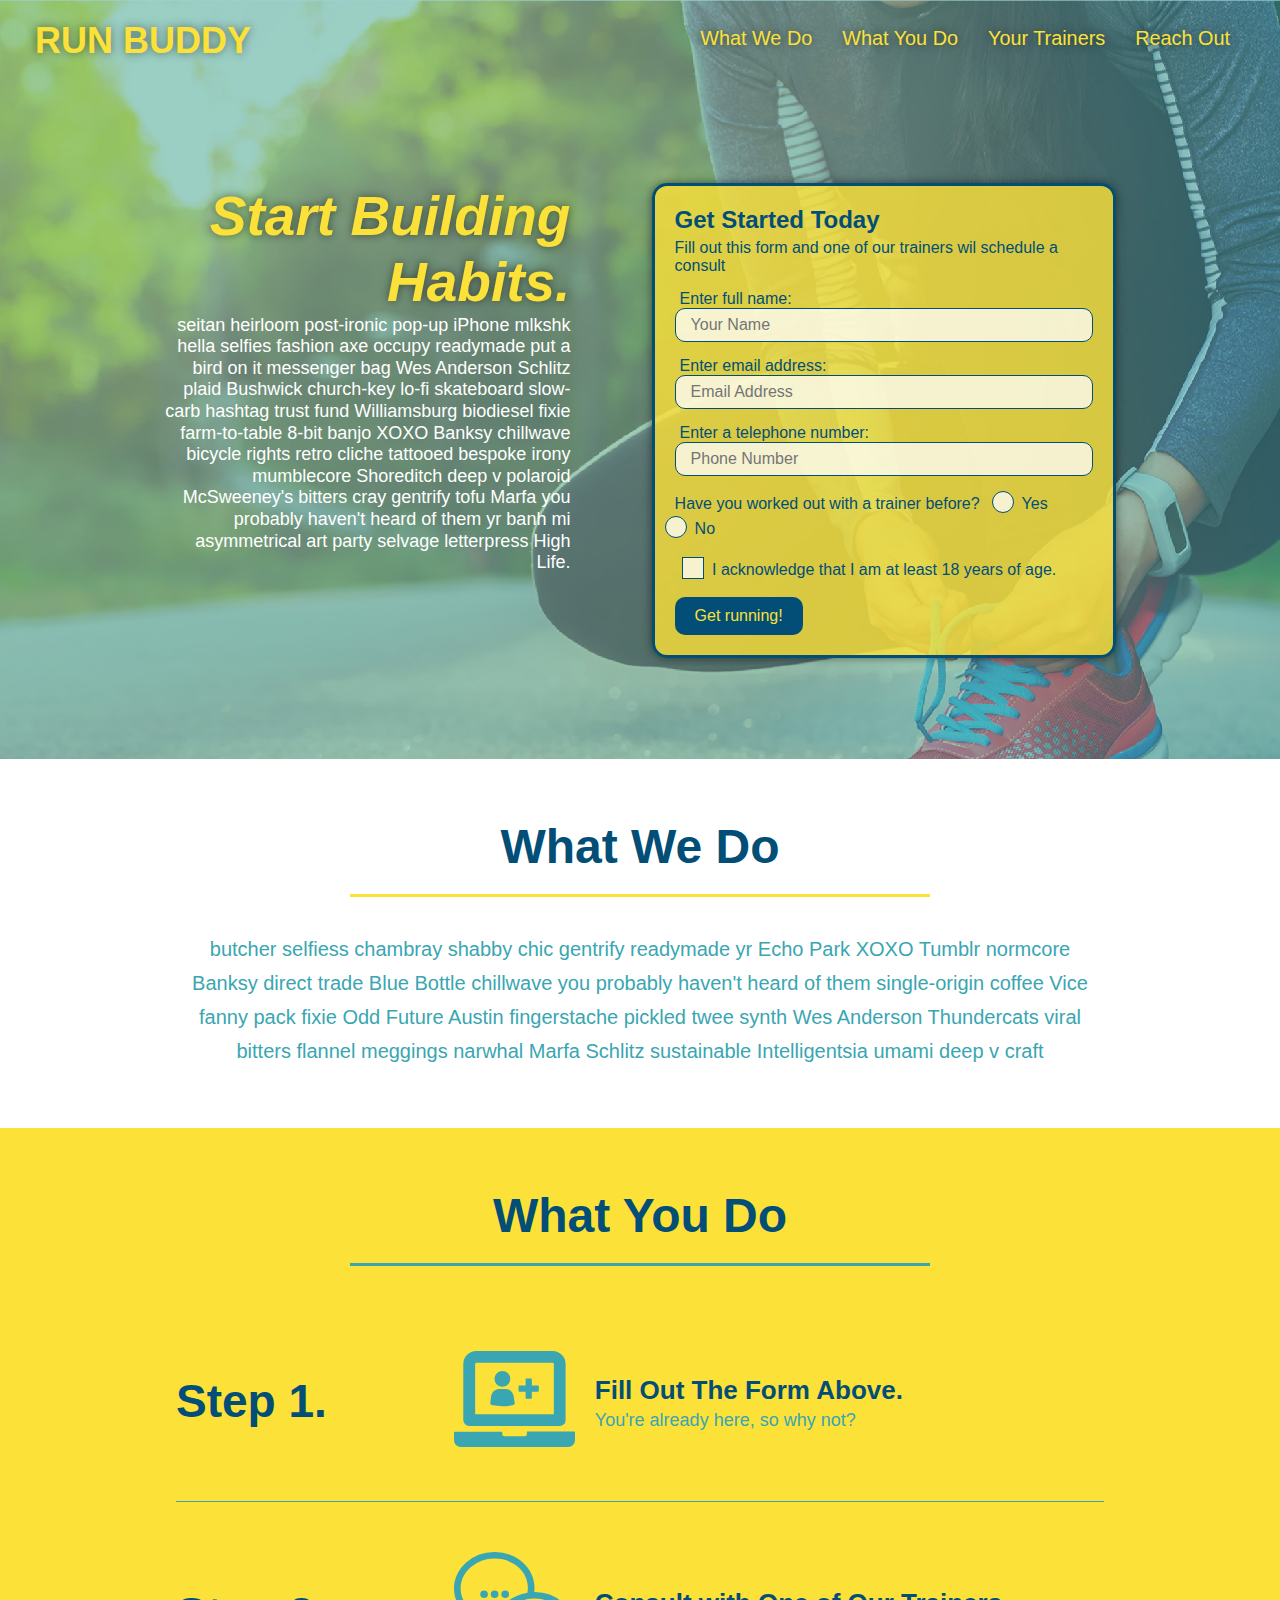
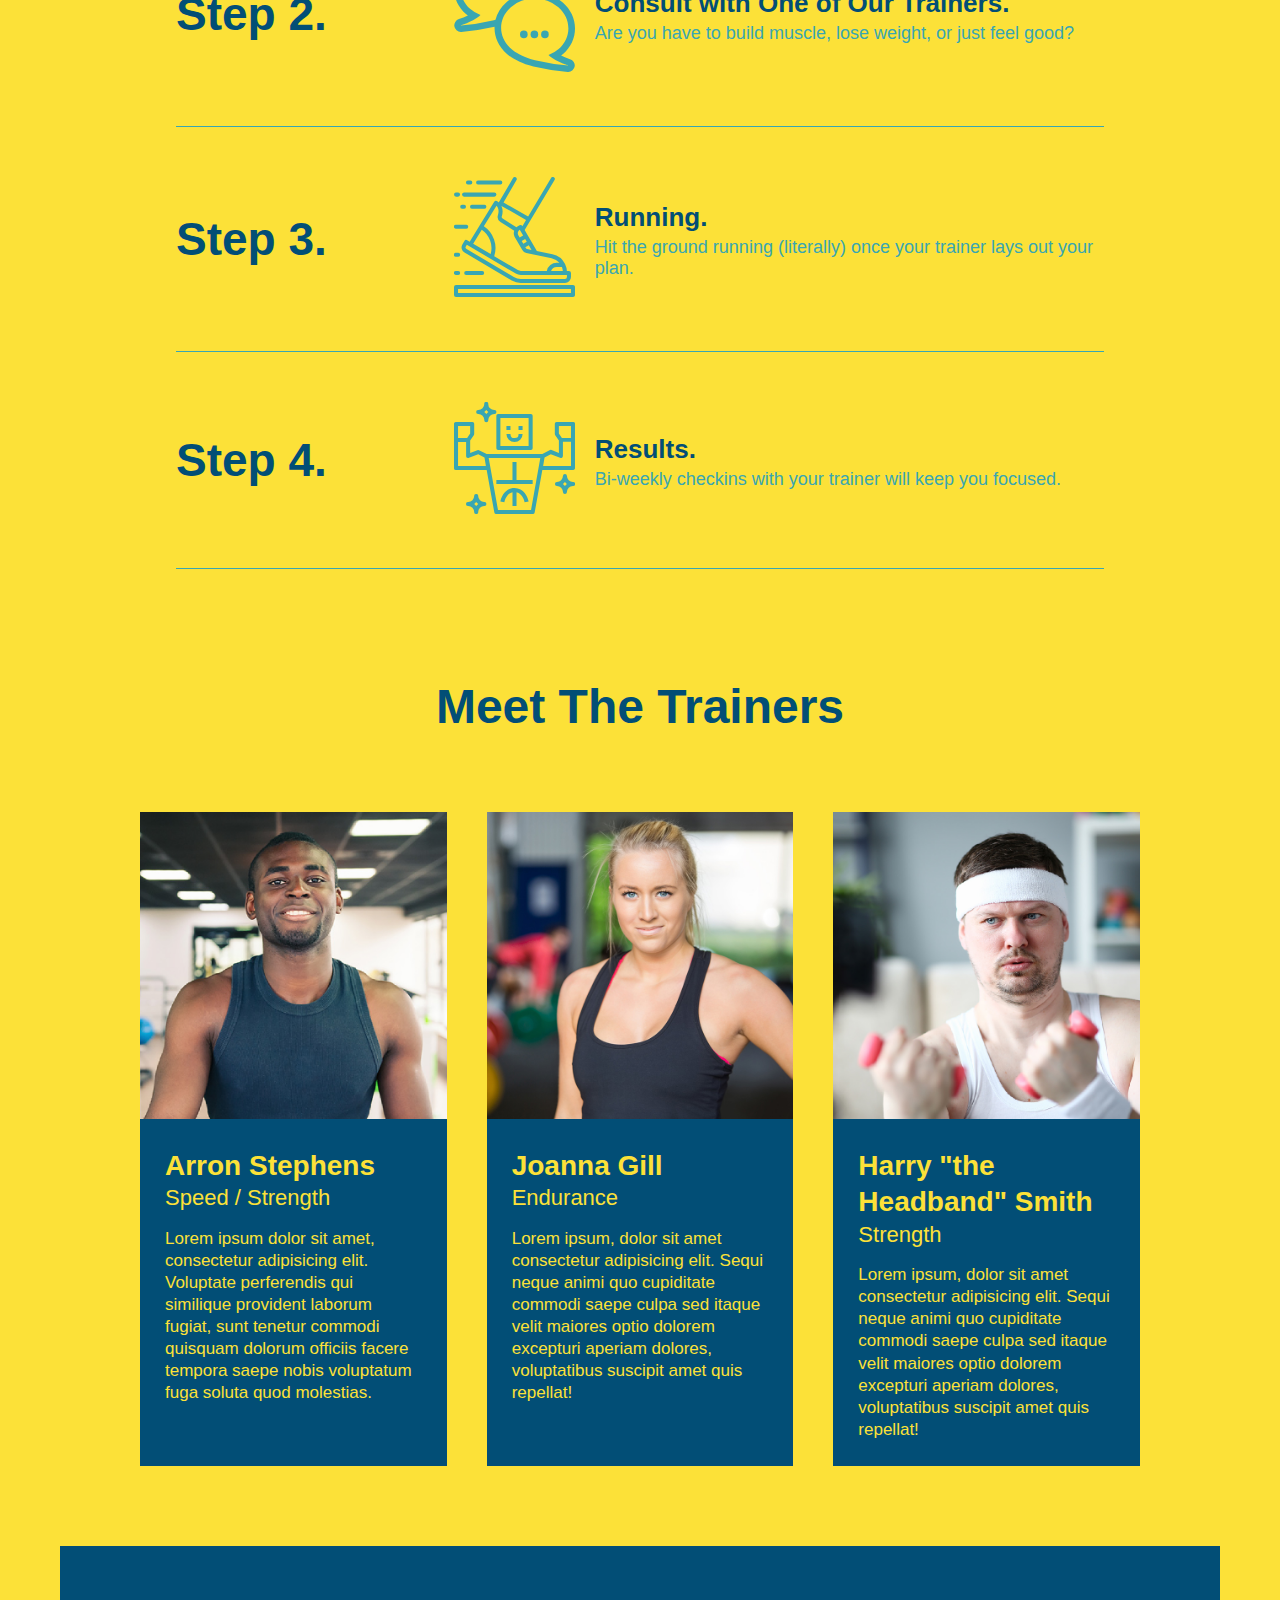
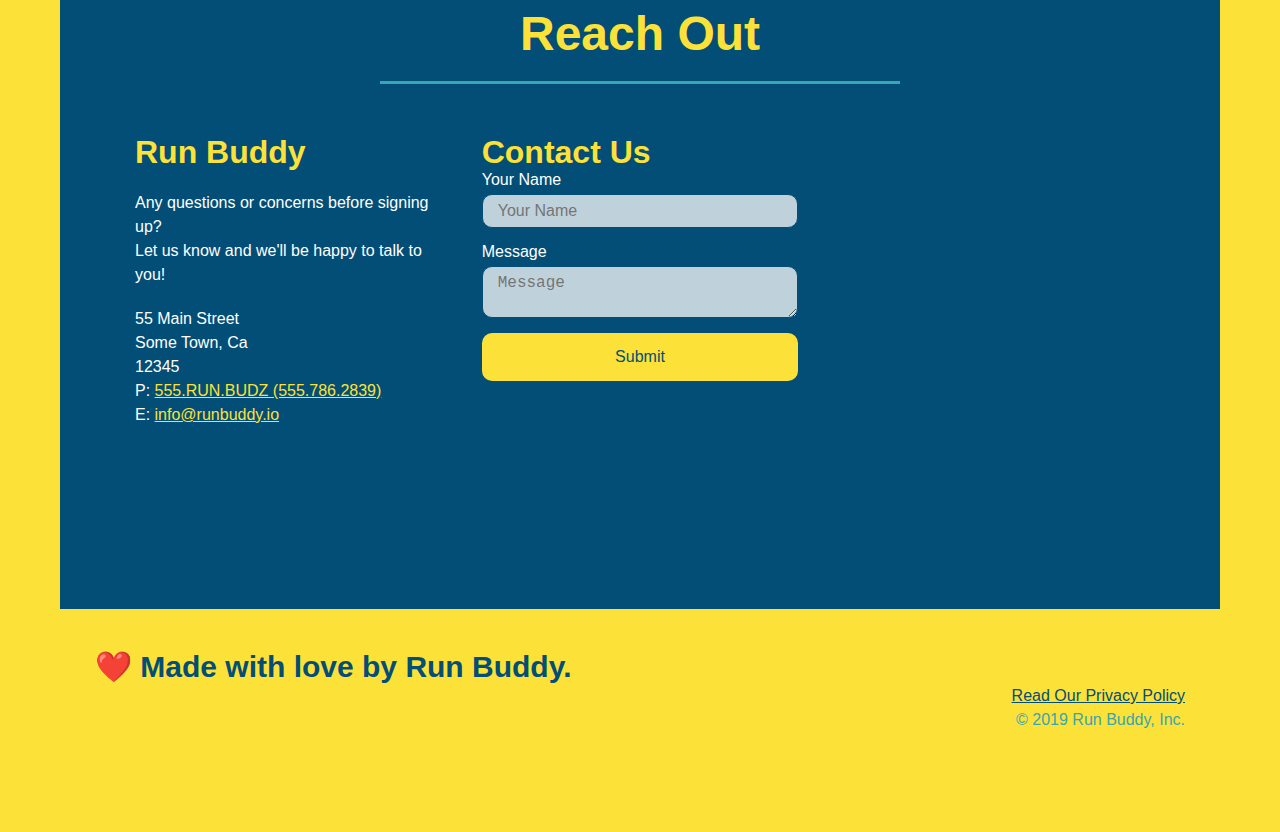
<file: index.html>
<!DOCTYPE html>
<html lang="en">
    <head>
        <meta charset="UTF-8">
        <meta name="viewport" content="width=device-width, initial-scale=1.0" />
         <title>Run Buddy</title>
         <link rel="stylesheet" href="./assets/css/style.css"/>
    </head>
    <body>
        <!--navigation-->
        <header>
             <h1>
                 <a href="/">RUN BUDDY</a>
            </h1>
             <nav>
                <!--Unordered list element-->
                <ul>
                    <!--List item element-->
                    <li>
                        <!--Anchor element-->
                        <a href="#what-we-do">What We Do</a>
                    </li>
                    <li>
                        <a href="#what-you-do">What You Do</a>
                    </li>
                    <li>
                        <a href="#your-trainers">Your Trainers</a>
                    </li>
                    <li>
                        <a href="#reach-out">Reach Out</a>
                    </li>
                </ul>    
             </nav>
        </header>

        <!-- hero section -->
        <section class="hero">
            <div class="hero-cta">
                <h2>Start Building Habits.</h2>
                <p>
                  seitan heirloom post-ironic pop-up iPhone mlkshk hella selfies fashion axe occupy readymade put a bird on it messenger bag Wes Anderson Schlitz plaid Bushwick church-key lo-fi skateboard slow-carb hashtag trust fund Williamsburg biodiesel fixie farm-to-table 8-bit banjo XOXO Banksy chillwave bicycle rights retro cliche tattooed bespoke irony mumblecore Shoreditch deep v polaroid McSweeney's bitters cray gentrify tofu Marfa you probably haven't heard of them yr banh mi asymmetrical art party selvage letterpress High Life.
                </p>
            </div>
            <div class="hero-form">
              <h3>Get Started Today</h3>
              <p>Fill out this form and one of our trainers wil schedule a consult</p>
              <form>
                <label for="name">Enter full name:</label>
                <input type="text" placeholder="Your Name" name="name" id="name" class="form-input" />
                <label for="email">Enter email address:</label>
                <input type="email" placeholder="Email Address" name="email" id="email" class="form-input" />
                <label for="phone">Enter a telephone number:</label>
                <input type="tel" placeholder="Phone Number" name="phone" id="phone" class="form-input"/>
               
                <p>
                    Have you worked out with a trainer before?
                    <span class="radio-wrapper">
                      <input type="radio" name="trainer-confirm" id="trainer-yes" />
                      <label for="trainer-yes">Yes</label>
                    </span>
                    <span class="radio-wrapper">
                      <input type="radio" name="trainer-confirm" id="trainer-no" />
                      <label for="trainer-no">No</label>
                    </span>
                  </p>
                  <p>
                    <span class="checkbox-wrapper">
                      <input type="checkbox" name="age-confirm" id="checkbox" />
                      <label for="checkbox">I acknowledge that I am at least 18 years of age.</label>
                    </span>
                  </p>
                <button type="submit">
                    Get running!
                </button>
               </form>
            </div>
        </section>
    </section>
    <!-- end hero -->

        <!--"what we do" section-->
        <section id="what-we-do" class="intro">
            <div class="flex-row">
                <h2 class="section-title primary-border">
                  What We Do
                </h2>
            </div>
            <div class="flex-row">
                <p>
                    butcher selfiess chambray shabby chic gentrify readymade yr Echo Park XOXO Tumblr normcore Banksy direct trade Blue Bottle chillwave you probably haven't heard of them single-origin coffee Vice fanny pack fixie Odd Future Austin fingerstache pickled twee synth Wes Anderson Thundercats viral bitters flannel meggings narwhal Marfa Schlitz sustainable Intelligentsia umami deep v craft
                </p>
            </div>
        </section>

        <!--"what you do" section-->
        <section id="what-you-do" class="steps">
            <div class="flex-row">
                <h2 class="section-title secondary-border">
                    What You Do
                </h2>
            </div>
            <div class="step">
                <h3>Step 1.</h3>
                <div class="step-info">
                  <div class="step-img">
                    <img src="./assets/images/step-1.svg" alt="" />
                  </div>
                  <div class="step-text">
                    <h4>Fill Out The Form Above.</h4>
                    <p>You're already here, so why not?</p>
                  </div>
                </div>
              </div>

              <div class="step">
                <h3>Step 2.</h3>
                <div class="step-info">
                  <div class="step-img">
                    <img src="./assets/images/step-2.svg" alt="" />
                  </div>
                  <div class="step-text">
                    <h4>Consult with One of Our Trainers.</h4>
                    <p>Are you have to build muscle, lose weight, or just feel good?</p>
                  </div>
                </div>
              </div>

              <div class="step">
                <h3>Step 3.</h3>
                <div class="step-info">
                  <div class="step-img">
                    <img src="./assets/images/step-3.svg" alt="" />
                  </div>
                  <div class="step-text">
                    <h4>Running.</h4>
                    <p>Hit the ground running (literally) once your trainer lays out your plan.</p>
                  </div>
                </div>
              </div>

              <div class="step">
                <h3>Step 4.</h3>
                <div class="step-info">
                  <div class="step-img">
                    <img src="./assets/images/step-4.svg" alt="" />
                  </div>
                  <div class="step-text">
                    <h4>Results.</h4>
                    <p>Bi-weekly checkins with your trainer will keep you focused.</p>
                  </div>
                </div>
              </div>

        <!--"meet the trainers" section-->
        <section id="your-trainers">
            <div class="flex-row">
                <h2 class="section-title primary-border">
                    Meet The Trainers
                </h2>
            </div>
    <div class="trainers">    
        <article class="trainer">
            <img src="./assets/images/trainer-1.jpg" alt="Arron Stephens in his workout clothes, ready to pump iron" />
            <div class="trainer-bio">
                <h3 class="trainer-name">Arron Stephens</h3>
                <h4 class="trainer-role">Speed / Strength</h4>
                <P>
                    Lorem ipsum dolor sit amet, consectetur adipisicing elit. Voluptate perferendis qui similique provident laborum 
                    fugiat, sunt tenetur commodi quisquam dolorum officiis facere tempora saepe nobis voluptatum fuga soluta quod molestias.
                </P>
            </div>
        </article>

        <!-- second trainer bio -->
        <article class="trainer">
            <img src="./assets/images/trainer-2.jpg" alt="Joanna Gill cooling off after a workout" />
            <div class="trainer-bio">
                <h3 class="trainer-name">Joanna Gill</h3>
                <h4 class="trainer-role">Endurance</h4>
                 <p>
                    Lorem ipsum, dolor sit amet consectetur adipisicing elit. Sequi neque animi quo cupiditate commodi saepe culpa sed
                    itaque velit maiores optio dolorem excepturi aperiam dolores, voluptatibus suscipit amet quis repellat!
                 </p>
            </div>
        </article>
  
        <!-- third trainer bio -->
        <article class="trainer">
            <img src="./assets/images/trainer-3.jpg" alt="Harry Smith wearing a headband and lifting comically small pink weights" />
            <div class="trainer-bio">
                <h3 class="trainer-name">Harry "the Headband" Smith</h3>
                <h4 class="trainer-role">Strength</h4>
                <p>
                    Lorem ipsum, dolor sit amet consectetur adipisicing elit. Sequi neque animi quo cupiditate commodi saepe culpa sed
                    itaque velit maiores optio dolorem excepturi aperiam dolores, voluptatibus suscipit amet quis repellat!
                </p>
            </div>
        </article>
        </section>
    </div>
        <!--"reach out" section-->
        <section id="reach-out" class="contact">
            <div>
                <div class="flex-row">
                <h2 class="section-title secondary-border">
                    Reach Out
                </h2>
                </div> 
                    <div class="contact-info">
                        <div>
                          <h3>Run Buddy</h3>
                          <p>
                            Any questions or concerns before signing up?
                            <br />
                            Let us know and we'll be happy to talk to you!
                          </p>
                      
                          <address>
                            55 Main Street <br />
                            Some Town, Ca <br />
                            12345 <br />
                            P: <a href="tel:555.786.2839">555.RUN.BUDZ (555.786.2839)</a><br />
                            E: <a href="mailto://info@runbuddy.io">info@runbuddy.io</a>
                          </address>
                      
                        </div>
                      
                        <div class="contact-form">
                          <h3>Contact Us</h3>
                          <form>
                            <label for="contact-name">Your Name</label>
                            <input type="text" id="contact-name" placeholder="Your Name" />
                      
                            <label for="contact-message">Message</label>
                            <textarea id="contact-message" placeholder="Message"></textarea>
                      
                            <button type="submit">Submit</button>
                          </form>
                        </div>
                      
                        <iframe
                          src="https://www.google.com/maps/embed?pb=!1m14!1m12!1m3!1d12182.30520634488!2d-74.0652613!3d40.2407219!2m3!1f0!2f0!3f0!3m2!1i1024!2i768!4f13.1!5e0!3m2!1sen!2sus!4v1561060983193!5m2!1sen!2sus"
                          frameborder="0" style="border:0" allowfullscreen></iframe>
                    </div>
            </div>
        </section>

        <!--"footer"-->
        <footer>
            <h2>❤️ Made with love by Run Buddy.</h2>
            <div>
                <a href="./privacy-policy.html">Read Our Privacy Policy</a><br />
                &copy; 2019 Run Buddy, Inc.
            </div>
        </footer>

    </body>
</html>
</file>
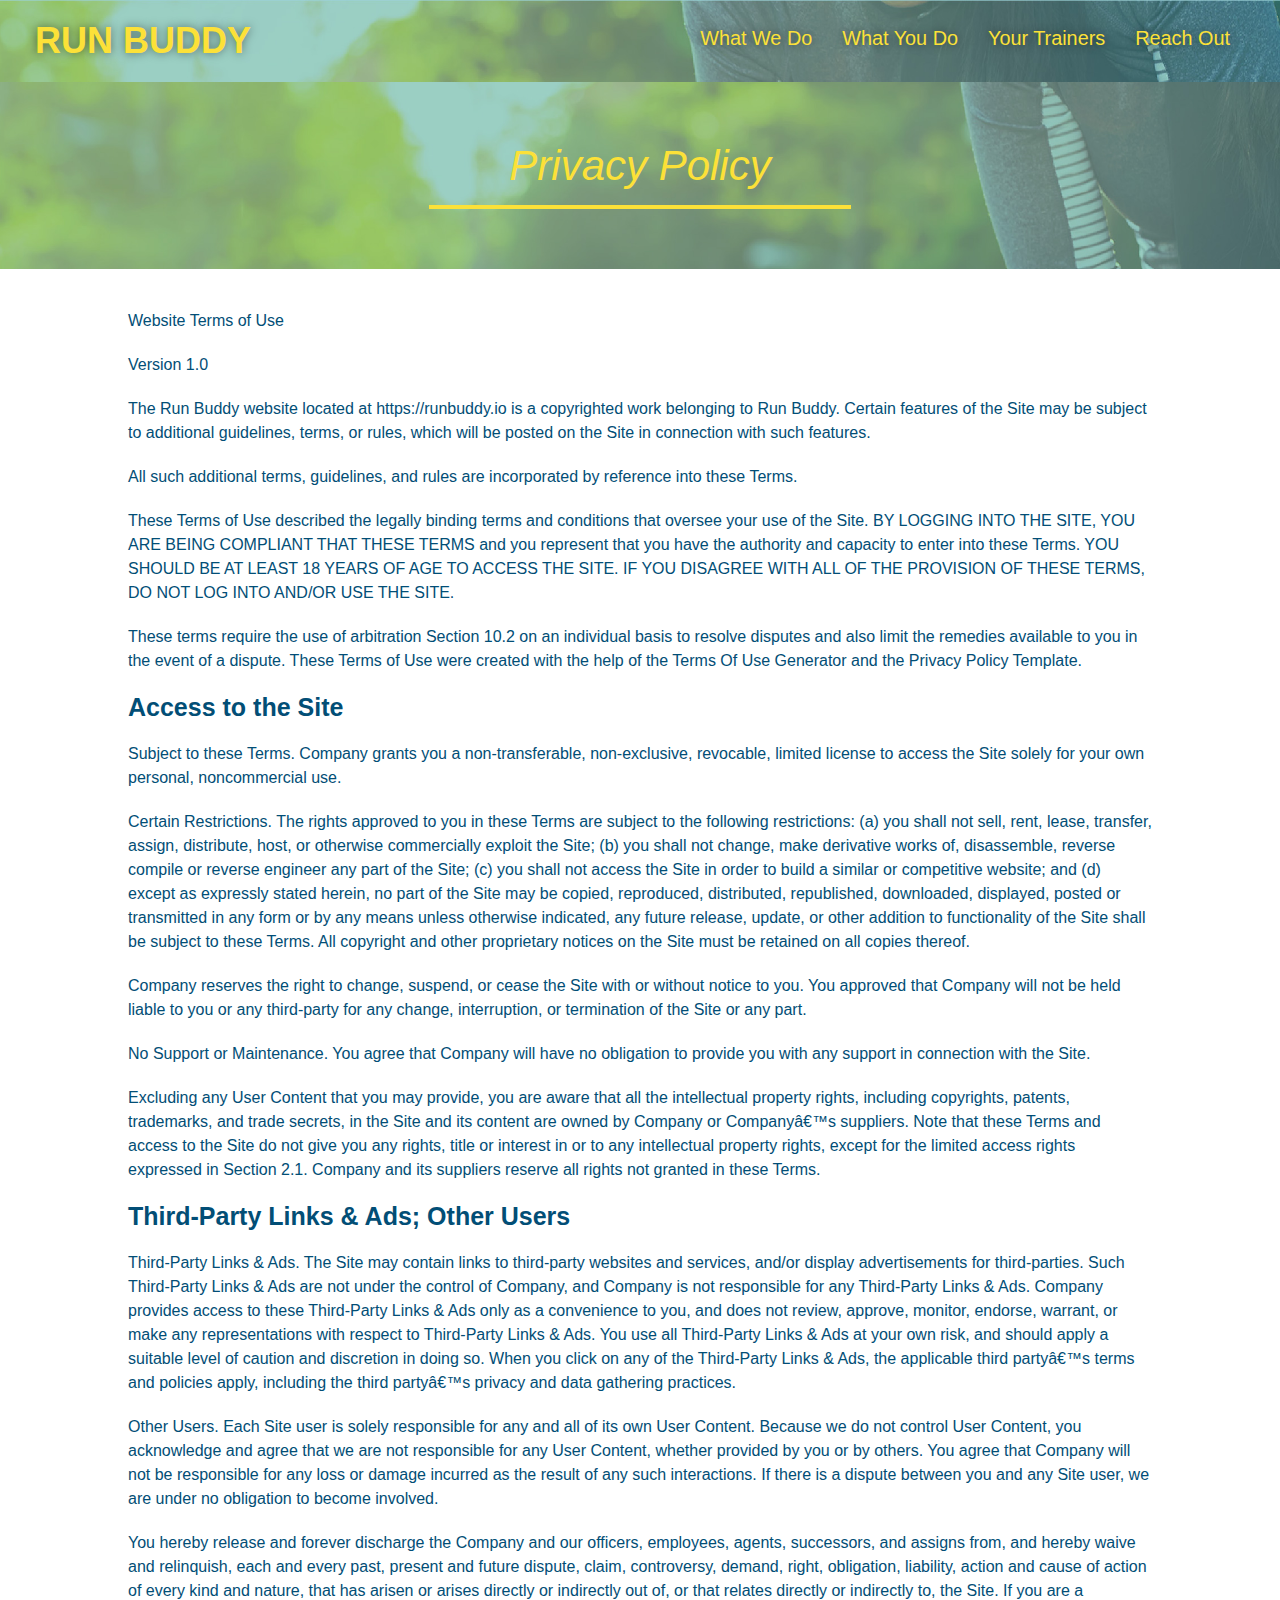
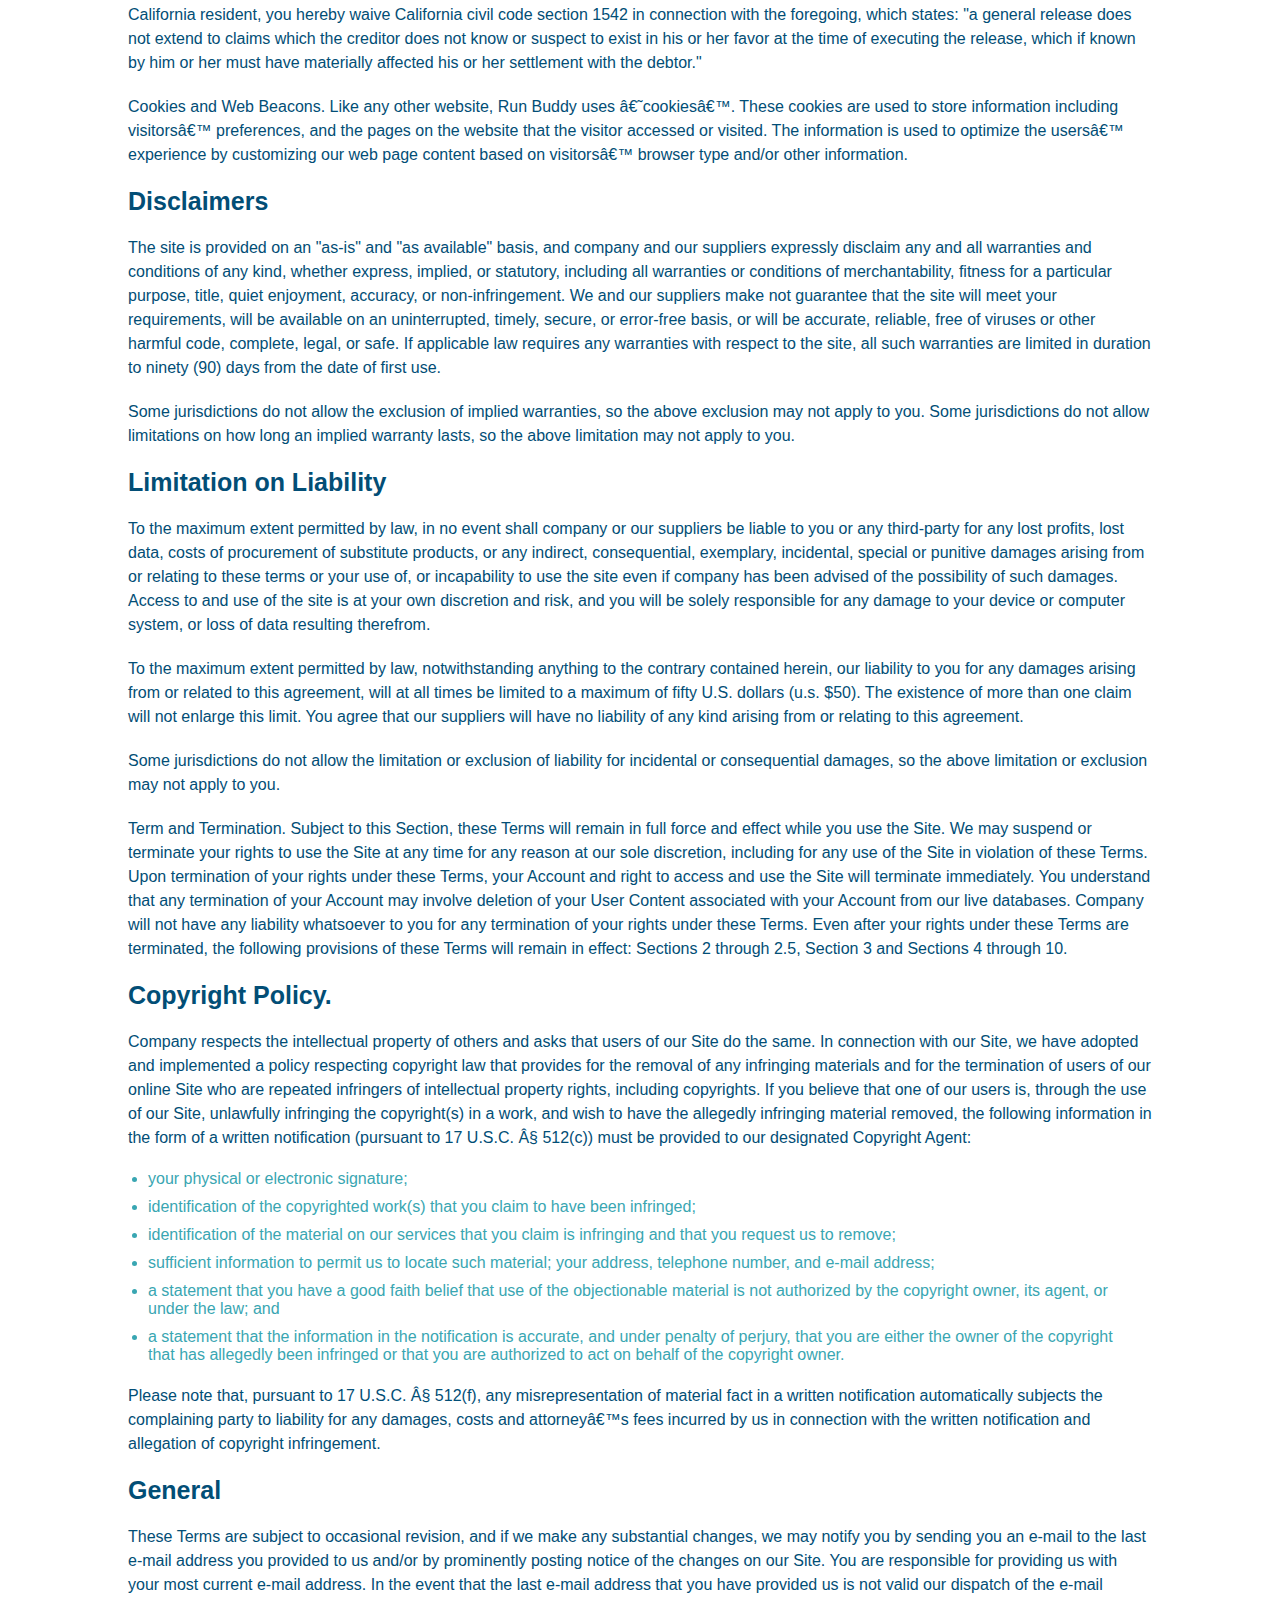
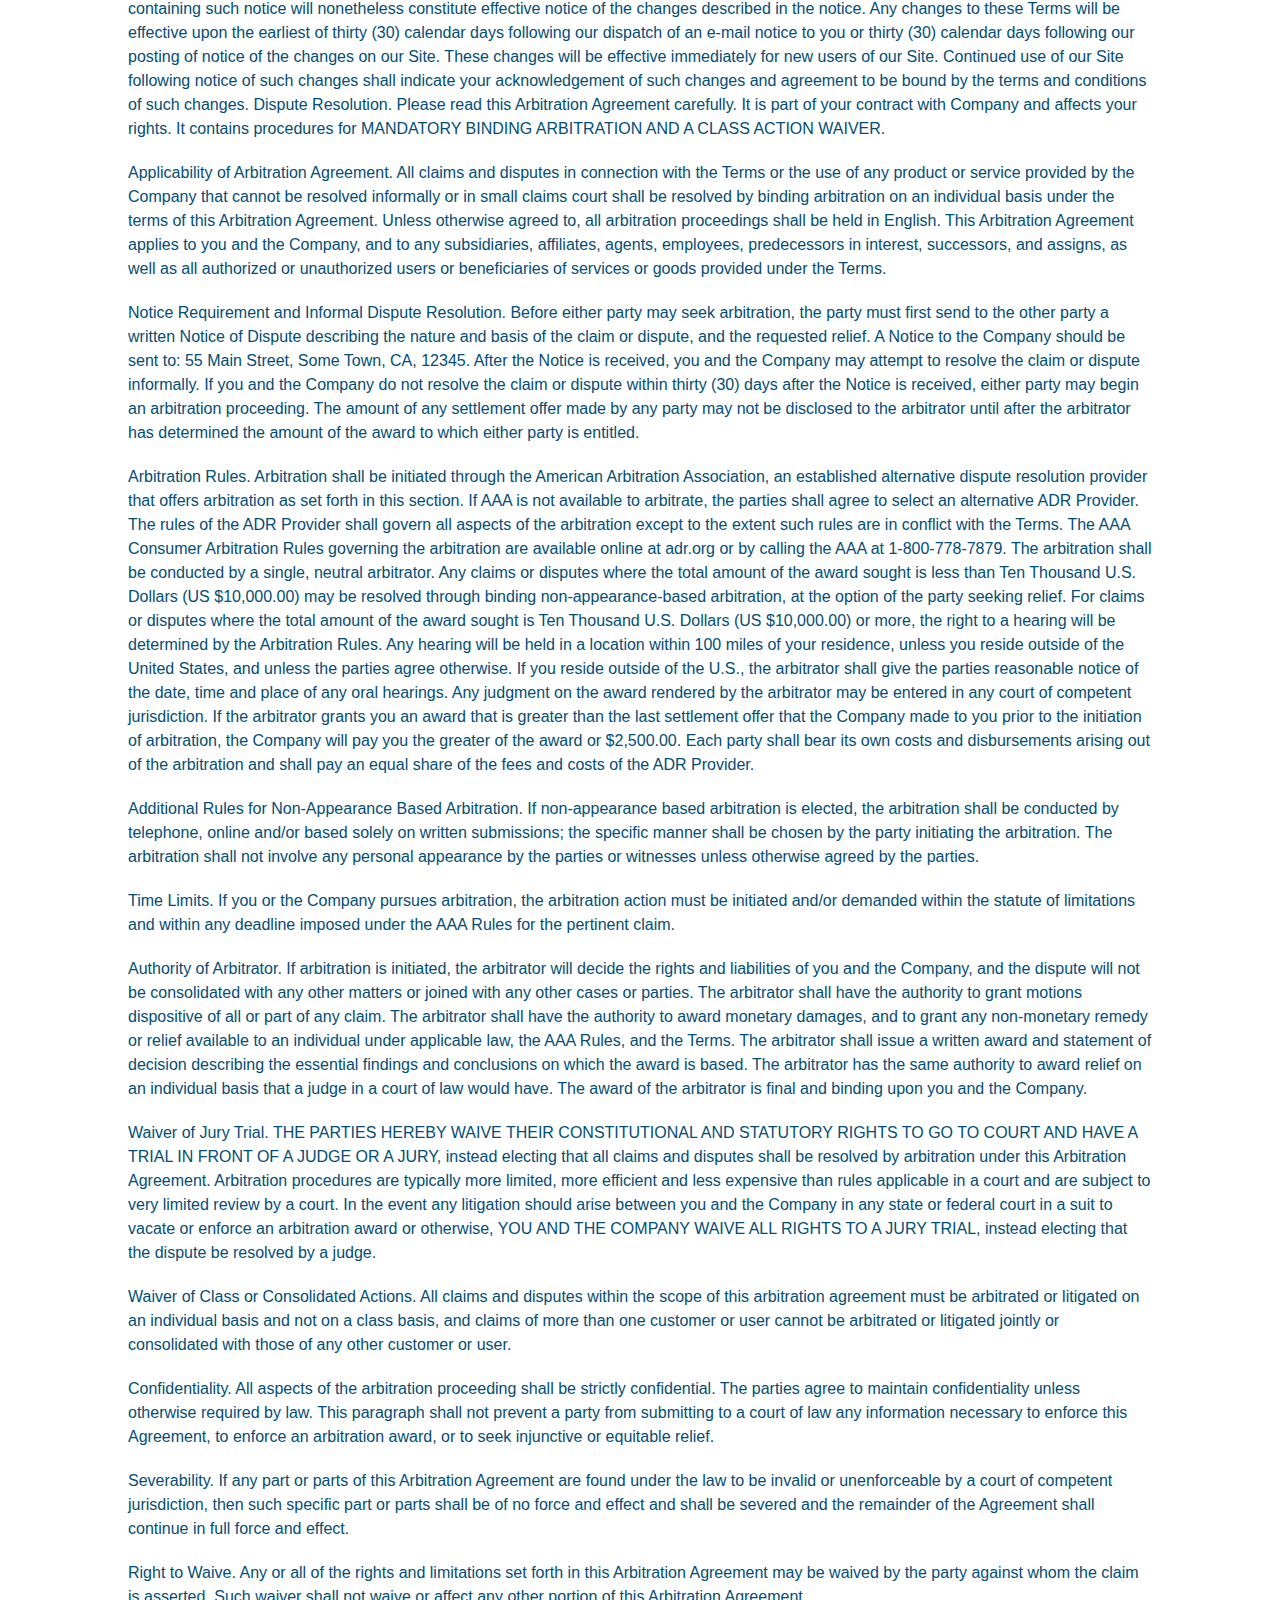
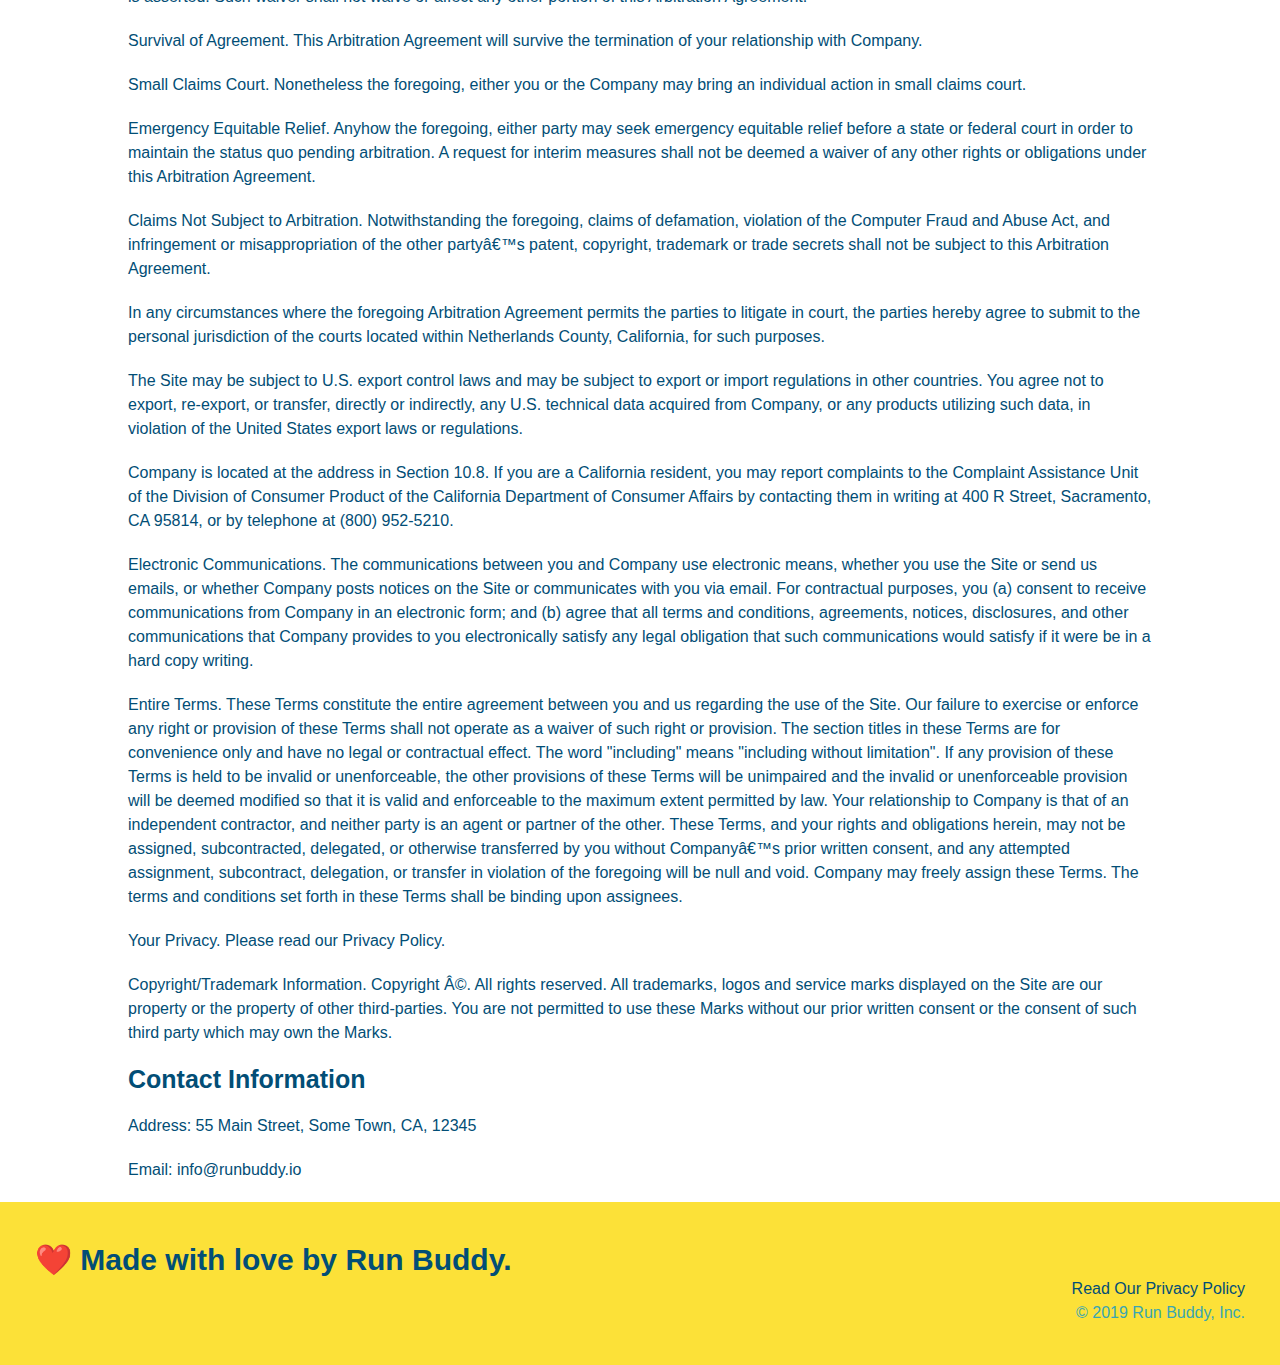
<file: privacy-policy.html>
<!DOCTYPE html>
<html lang="en">
<head>
    <meta charset="UTF-8">
    <meta name="viewport" content="width=device-width, initial-scale=1.0" />
    <title>Privacy Policy - Run Buddy</title>
    <link rel="stylesheet" href="./assets/css/style.css"/>
    <link rel="stylesheet" href="./assets/css/secondary-styles.css"/>
</head>
<body>
           <!--navigation-->
           <header>
            <h1>
                <a href="/">RUN BUDDY</a>
           </h1>
            <nav>
               <!--Unordered list element-->
               <ul>
                   <!--List item element-->
                   <li>
                       <!--Anchor element-->
                       <a href="./index.html#what-we-do">What We Do</a>
                   </li>
                   <li>
                       <a href="./index.html#what-you-do">What You Do</a>
                   </li>
                   <li>
                       <a href="./index.html#your-trainers">Your Trainers</a>
                   </li>
                   <li>
                       <a href="./index.html#reach-out">Reach Out</a>
                   </li>
               </ul>    
            </nav>
       </header> 
            <section class="hero">
                <h2 class="page-title">
                    Privacy Policy
                </h2>
            </section>
            <article class="secondary-content">
                <p>
                    Website Terms of Use
                  </p>
            
                  <p>
                    Version 1.0
                  </p>
            
                  <p>
                    The Run Buddy website located at https://runbuddy.io is a copyrighted work belonging to Run Buddy. Certain
                    features of the Site may be subject to additional guidelines, terms, or rules, which will be posted on the Site
                    in connection with such features.
                  </p>
            
                  <p>
                    All such additional terms, guidelines, and rules are incorporated by reference into these Terms.
                  </p>
            
                  <p>
                    These Terms of Use described the legally binding terms and conditions that oversee your use of the Site. BY
                    LOGGING INTO THE SITE, YOU ARE BEING COMPLIANT THAT THESE TERMS and you represent that you have the authority
                    and capacity to enter into these Terms. YOU SHOULD BE AT LEAST 18 YEARS OF AGE TO ACCESS THE SITE. IF YOU
                    DISAGREE WITH ALL OF THE PROVISION OF THESE TERMS, DO NOT LOG INTO AND/OR USE THE SITE.
                  </p>
            
                  <p>
                    These terms require the use of arbitration Section 10.2 on an individual basis to resolve disputes and also
                    limit the remedies available to you in the event of a dispute. These Terms of Use were created with the help of
                    the Terms Of Use Generator and the Privacy Policy Template.
                  </p>
            
                  <h3>
                    Access to the Site
                  </h3>
            
                  <p>
                    Subject to these Terms. Company grants you a non-transferable, non-exclusive, revocable, limited license to
                    access the Site solely for your own personal, noncommercial use.
                  </p>
            
                  <p>
                    Certain Restrictions. The rights approved to you in these Terms are subject to the following restrictions: (a)
                    you shall not sell, rent, lease, transfer, assign, distribute, host, or otherwise commercially exploit the Site;
                    (b) you shall not change, make derivative works of, disassemble, reverse compile or reverse engineer any part of
                    the Site; (c) you shall not access the Site in order to build a similar or competitive website; and (d) except
                    as expressly stated herein, no part of the Site may be copied, reproduced, distributed, republished, downloaded,
                    displayed, posted or transmitted in any form or by any means unless otherwise indicated, any future release,
                    update, or other addition to functionality of the Site shall be subject to these Terms. All copyright and other
                    proprietary notices on the Site must be retained on all copies thereof.
                  </p>
            
                  <p>
                    Company reserves the right to change, suspend, or cease the Site with or without notice to you. You approved
                    that Company will not be held liable to you or any third-party for any change, interruption, or termination of
                    the Site or any part.
                  </p>
            
                  <p>
                    No Support or Maintenance. You agree that Company will have no obligation to provide you with any support in
                    connection with the Site.
                  </p>
            
                  <p>
                    Excluding any User Content that you may provide, you are aware that all the intellectual property rights,
                    including copyrights, patents, trademarks, and trade secrets, in the Site and its content are owned by Company
                    or Companyâ€™s suppliers. Note that these Terms and access to the Site do not give you any rights, title or
                    interest in or to any intellectual property rights, except for the limited access rights expressed in Section
                    2.1. Company and its suppliers reserve all rights not granted in these Terms.
                  </p>
            
                  <h3>
                    Third-Party Links & Ads; Other Users
                  </h3>
            
                  <p>
                    Third-Party Links & Ads. The Site may contain links to third-party websites and services, and/or display
                    advertisements for third-parties. Such Third-Party Links & Ads are not under the control of Company, and Company
                    is not responsible for any Third-Party Links & Ads. Company provides access to these Third-Party Links & Ads
                    only as a convenience to you, and does not review, approve, monitor, endorse, warrant, or make any
                    representations with respect to Third-Party Links & Ads. You use all Third-Party Links & Ads at your own risk,
                    and should apply a suitable level of caution and discretion in doing so. When you click on any of the
                    Third-Party Links & Ads, the applicable third partyâ€™s terms and policies apply, including the third partyâ€™s
                    privacy and data gathering practices.
                  </p>
            
                  <p>
                    Other Users. Each Site user is solely responsible for any and all of its own User Content. Because we do not
                    control User Content, you acknowledge and agree that we are not responsible for any User Content, whether
                    provided by you or by others. You agree that Company will not be responsible for any loss or damage incurred as
                    the result of any such interactions. If there is a dispute between you and any Site user, we are under no
                    obligation to become involved.
                  </p>
            
                  <p>
                    You hereby release and forever discharge the Company and our officers, employees, agents, successors, and
                    assigns from, and hereby waive and relinquish, each and every past, present and future dispute, claim,
                    controversy, demand, right, obligation, liability, action and cause of action of every kind and nature, that has
                    arisen or arises directly or indirectly out of, or that relates directly or indirectly to, the Site. If you are
                    a California resident, you hereby waive California civil code section 1542 in connection with the foregoing,
                    which states: "a general release does not extend to claims which the creditor does not know or suspect to exist
                    in his or her favor at the time of executing the release, which if known by him or her must have materially
                    affected his or her settlement with the debtor."
                  </p>
            
                  <p>
                    Cookies and Web Beacons. Like any other website, Run Buddy uses â€˜cookiesâ€™. These cookies are used to store
                    information including visitorsâ€™ preferences, and the pages on the website that the visitor accessed or visited.
                    The information is used to optimize the usersâ€™ experience by customizing our web page content based on visitorsâ€™
                    browser type and/or other information.
                  </p>
            
                  <h3>
                    Disclaimers
                  </h3>
            
                  <p>
                    The site is provided on an "as-is" and "as available" basis, and company and our suppliers expressly disclaim
                    any and all warranties and conditions of any kind, whether express, implied, or statutory, including all
                    warranties or conditions of merchantability, fitness for a particular purpose, title, quiet enjoyment, accuracy,
                    or non-infringement. We and our suppliers make not guarantee that the site will meet your requirements, will be
                    available on an uninterrupted, timely, secure, or error-free basis, or will be accurate, reliable, free of
                    viruses or other harmful code, complete, legal, or safe. If applicable law requires any warranties with respect
                    to the site, all such warranties are limited in duration to ninety (90) days from the date of first use.
                  </p>
            
                  <p>
                    Some jurisdictions do not allow the exclusion of implied warranties, so the above exclusion may not apply to
                    you. Some jurisdictions do not allow limitations on how long an implied warranty lasts, so the above limitation
                    may not apply to you.
                  </p>
            
                  <h3>
                    Limitation on Liability
                  </h3>
            
                  <p>
                    To the maximum extent permitted by law, in no event shall company or our suppliers be liable to you or any
                    third-party for any lost profits, lost data, costs of procurement of substitute products, or any indirect,
                    consequential, exemplary, incidental, special or punitive damages arising from or relating to these terms or
                    your use of, or incapability to use the site even if company has been advised of the possibility of such
                    damages. Access to and use of the site is at your own discretion and risk, and you will be solely responsible
                    for any damage to your device or computer system, or loss of data resulting therefrom.
                  </p>
            
                  <p>
                    To the maximum extent permitted by law, notwithstanding anything to the contrary contained herein, our liability
                    to you for any damages arising from or related to this agreement, will at all times be limited to a maximum of
                    fifty U.S. dollars (u.s. $50). The existence of more than one claim will not enlarge this limit. You agree that
                    our suppliers will have no liability of any kind arising from or relating to this agreement.
                  </p>
            
                  <p>
                    Some jurisdictions do not allow the limitation or exclusion of liability for incidental or consequential
                    damages, so the above limitation or exclusion may not apply to you.
                  </p>
            
                  <p>
                    Term and Termination. Subject to this Section, these Terms will remain in full force and effect while you use
                    the Site. We may suspend or terminate your rights to use the Site at any time for any reason at our sole
                    discretion, including for any use of the Site in violation of these Terms. Upon termination of your rights under
                    these Terms, your Account and right to access and use the Site will terminate immediately. You understand that
                    any termination of your Account may involve deletion of your User Content associated with your Account from our
                    live databases. Company will not have any liability whatsoever to you for any termination of your rights under
                    these Terms. Even after your rights under these Terms are terminated, the following provisions of these Terms
                    will remain in effect: Sections 2 through 2.5, Section 3 and Sections 4 through 10.
                  </p>
            
                  <h3>
                    Copyright Policy.
                  </h3>
            
                  <p>
                    Company respects the intellectual property of others and asks that users of our Site do the same. In connection
                    with our Site, we have adopted and implemented a policy respecting copyright law that provides for the removal
                    of any infringing materials and for the termination of users of our online Site who are repeated infringers of
                    intellectual property rights, including copyrights. If you believe that one of our users is, through the use of
                    our Site, unlawfully infringing the copyright(s) in a work, and wish to have the allegedly infringing material
                    removed, the following information in the form of a written notification (pursuant to 17 U.S.C. Â§ 512(c)) must
                    be provided to our designated Copyright Agent:
                  </p>
            
                  <ul>
                    <li>
                      your physical or electronic signature;
                    </li>
                    <li>
                      identification of the copyrighted work(s) that you claim to have been infringed;
                    </li>
                    <li>
                      identification of the material on our services that you claim is infringing and that you request us to remove;
                    </li>
                    <li>
                      sufficient information to permit us to locate such material; your address, telephone number, and e-mail
                      address;
                    </li>
                    <li>
                      a statement that you have a good faith belief that use of the objectionable material is not authorized by the
                      copyright owner, its agent, or under the law; and
                    </li>
                    <li>
                      a statement that the information in the notification is accurate, and under penalty of perjury, that you are
                      either the owner of the copyright that has allegedly been infringed or that you are authorized to act on
                      behalf of the copyright owner.
                    </li>
                  </ul>
            
                  <p>
                    Please note that, pursuant to 17 U.S.C. Â§ 512(f), any misrepresentation of material fact in a written
                    notification automatically subjects the complaining party to liability for any damages, costs and attorneyâ€™s
                    fees incurred by us in connection with the written notification and allegation of copyright infringement.
                  </p>
            
                  <h3>
                    General
                  </h3>
            
                  <p>
                    These Terms are subject to occasional revision, and if we make any substantial changes, we may notify you by
                    sending you an e-mail to the last e-mail address you provided to us and/or by prominently posting notice of the
                    changes on our Site. You are responsible for providing us with your most current e-mail address. In the event
                    that the last e-mail address that you have provided us is not valid our dispatch of the e-mail containing such
                    notice will nonetheless constitute effective notice of the changes described in the notice. Any changes to these
                    Terms will be effective upon the earliest of thirty (30) calendar days following our dispatch of an e-mail
                    notice to you or thirty (30) calendar days following our posting of notice of the changes on our Site. These
                    changes will be effective immediately for new users of our Site. Continued use of our Site following notice of
                    such changes shall indicate your acknowledgement of such changes and agreement to be bound by the terms and
                    conditions of such changes. Dispute Resolution. Please read this Arbitration Agreement carefully. It is part of
                    your contract with Company and affects your rights. It contains procedures for MANDATORY BINDING ARBITRATION AND
                    A CLASS ACTION WAIVER.
                  </p>
            
                  <p>
                    Applicability of Arbitration Agreement. All claims and disputes in connection with the Terms or the use of any
                    product or service provided by the Company that cannot be resolved informally or in small claims court shall be
                    resolved by binding arbitration on an individual basis under the terms of this Arbitration Agreement. Unless
                    otherwise agreed to, all arbitration proceedings shall be held in English. This Arbitration Agreement applies to
                    you and the Company, and to any subsidiaries, affiliates, agents, employees, predecessors in interest,
                    successors, and assigns, as well as all authorized or unauthorized users or beneficiaries of services or goods
                    provided under the Terms.
                  </p>
            
                  <p>
                    Notice Requirement and Informal Dispute Resolution. Before either party may seek arbitration, the party must
                    first send to the other party a written Notice of Dispute describing the nature and basis of the claim or
                    dispute, and the requested relief. A Notice to the Company should be sent to: 55 Main Street, Some Town, CA,
                    12345. After the Notice is received, you and the Company may attempt to resolve the claim or dispute informally.
                    If you and the Company do not resolve the claim or dispute within thirty (30) days after the Notice is received,
                    either party may begin an arbitration proceeding. The amount of any settlement offer made by any party may not
                    be disclosed to the arbitrator until after the arbitrator has determined the amount of the award to which either
                    party is entitled.
                  </p>
            
                  <p>
                    Arbitration Rules. Arbitration shall be initiated through the American Arbitration Association, an established
                    alternative dispute resolution provider that offers arbitration as set forth in this section. If AAA is not
                    available to arbitrate, the parties shall agree to select an alternative ADR Provider. The rules of the ADR
                    Provider shall govern all aspects of the arbitration except to the extent such rules are in conflict with the
                    Terms. The AAA Consumer Arbitration Rules governing the arbitration are available online at adr.org or by
                    calling the AAA at 1-800-778-7879. The arbitration shall be conducted by a single, neutral arbitrator. Any
                    claims or disputes where the total amount of the award sought is less than Ten Thousand U.S. Dollars (US
                    $10,000.00) may be resolved through binding non-appearance-based arbitration, at the option of the party seeking
                    relief. For claims or disputes where the total amount of the award sought is Ten Thousand U.S. Dollars (US
                    $10,000.00) or more, the right to a hearing will be determined by the Arbitration Rules. Any hearing will be
                    held in a location within 100 miles of your residence, unless you reside outside of the United States, and
                    unless the parties agree otherwise. If you reside outside of the U.S., the arbitrator shall give the parties
                    reasonable notice of the date, time and place of any oral hearings. Any judgment on the award rendered by the
                    arbitrator may be entered in any court of competent jurisdiction. If the arbitrator grants you an award that is
                    greater than the last settlement offer that the Company made to you prior to the initiation of arbitration, the
                    Company will pay you the greater of the award or $2,500.00. Each party shall bear its own costs and
                    disbursements arising out of the arbitration and shall pay an equal share of the fees and costs of the ADR
                    Provider.
                  </p>
            
                  <p>
                    Additional Rules for Non-Appearance Based Arbitration. If non-appearance based arbitration is elected, the
                    arbitration shall be conducted by telephone, online and/or based solely on written submissions; the specific
                    manner shall be chosen by the party initiating the arbitration. The arbitration shall not involve any personal
                    appearance by the parties or witnesses unless otherwise agreed by the parties.
                  </p>
            
                  <p>
                    Time Limits. If you or the Company pursues arbitration, the arbitration action must be initiated and/or demanded
                    within the statute of limitations and within any deadline imposed under the AAA Rules for the pertinent claim.
                  </p>
            
                  <p>
                    Authority of Arbitrator. If arbitration is initiated, the arbitrator will decide the rights and liabilities of
                    you and the Company, and the dispute will not be consolidated with any other matters or joined with any other
                    cases or parties. The arbitrator shall have the authority to grant motions dispositive of all or part of any
                    claim. The arbitrator shall have the authority to award monetary damages, and to grant any non-monetary remedy
                    or relief available to an individual under applicable law, the AAA Rules, and the Terms. The arbitrator shall
                    issue a written award and statement of decision describing the essential findings and conclusions on which the
                    award is based. The arbitrator has the same authority to award relief on an individual basis that a judge in a
                    court of law would have. The award of the arbitrator is final and binding upon you and the Company.
                  </p>
            
                  <p>
                    Waiver of Jury Trial. THE PARTIES HEREBY WAIVE THEIR CONSTITUTIONAL AND STATUTORY RIGHTS TO GO TO COURT AND HAVE
                    A TRIAL IN FRONT OF A JUDGE OR A JURY, instead electing that all claims and disputes shall be resolved by
                    arbitration under this Arbitration Agreement. Arbitration procedures are typically more limited, more efficient
                    and less expensive than rules applicable in a court and are subject to very limited review by a court. In the
                    event any litigation should arise between you and the Company in any state or federal court in a suit to vacate
                    or enforce an arbitration award or otherwise, YOU AND THE COMPANY WAIVE ALL RIGHTS TO A JURY TRIAL, instead
                    electing that the dispute be resolved by a judge.
                  </p>
            
                  <p>
                    Waiver of Class or Consolidated Actions. All claims and disputes within the scope of this arbitration agreement
                    must be arbitrated or litigated on an individual basis and not on a class basis, and claims of more than one
                    customer or user cannot be arbitrated or litigated jointly or consolidated with those of any other customer or
                    user.
                  </p>
            
                  <p>
                    Confidentiality. All aspects of the arbitration proceeding shall be strictly confidential. The parties agree to
                    maintain confidentiality unless otherwise required by law. This paragraph shall not prevent a party from
                    submitting to a court of law any information necessary to enforce this Agreement, to enforce an arbitration
                    award, or to seek injunctive or equitable relief.
                  </p>
            
                  <p>
                    Severability. If any part or parts of this Arbitration Agreement are found under the law to be invalid or
                    unenforceable by a court of competent jurisdiction, then such specific part or parts shall be of no force and
                    effect and shall be severed and the remainder of the Agreement shall continue in full force and effect.
                  </p>
            
                  <p>
                    Right to Waive. Any or all of the rights and limitations set forth in this Arbitration Agreement may be waived
                    by the party against whom the claim is asserted. Such waiver shall not waive or affect any other portion of this
                    Arbitration Agreement.
                  </p>
            
                  <p>
                    Survival of Agreement. This Arbitration Agreement will survive the termination of your relationship with
                    Company.
                  </p>
            
                  <p>
                    Small Claims Court. Nonetheless the foregoing, either you or the Company may bring an individual action in small
                    claims court.
                  </p>
            
                  <p>
                    Emergency Equitable Relief. Anyhow the foregoing, either party may seek emergency equitable relief before a
                    state or federal court in order to maintain the status quo pending arbitration. A request for interim measures
                    shall not be deemed a waiver of any other rights or obligations under this Arbitration Agreement.
                  </p>
            
                  <p>
                    Claims Not Subject to Arbitration. Notwithstanding the foregoing, claims of defamation, violation of the
                    Computer Fraud and Abuse Act, and infringement or misappropriation of the other partyâ€™s patent, copyright,
                    trademark or trade secrets shall not be subject to this Arbitration Agreement.
                  </p>
            
                  <p>
                    In any circumstances where the foregoing Arbitration Agreement permits the parties to litigate in court, the
                    parties hereby agree to submit to the personal jurisdiction of the courts located within Netherlands County,
                    California, for such purposes.
                  </p>
            
                  <p>
                    The Site may be subject to U.S. export control laws and may be subject to export or import regulations in other
                    countries. You agree not to export, re-export, or transfer, directly or indirectly, any U.S. technical data
                    acquired from Company, or any products utilizing such data, in violation of the United States export laws or
                    regulations.
                  </p>
            
                  <p>
                    Company is located at the address in Section 10.8. If you are a California resident, you may report complaints
                    to the Complaint Assistance Unit of the Division of Consumer Product of the California Department of Consumer
                    Affairs by contacting them in writing at 400 R Street, Sacramento, CA 95814, or by telephone at (800) 952-5210.
                  </p>
            
                  <p>
                    Electronic Communications. The communications between you and Company use electronic means, whether you use the
                    Site or send us emails, or whether Company posts notices on the Site or communicates with you via email. For
                    contractual purposes, you (a) consent to receive communications from Company in an electronic form; and (b)
                    agree that all terms and conditions, agreements, notices, disclosures, and other communications that Company
                    provides to you electronically satisfy any legal obligation that such communications would satisfy if it were be
                    in a hard copy writing.
                  </p>
            
                  <p>
                    Entire Terms. These Terms constitute the entire agreement between you and us regarding the use of the Site. Our
                    failure to exercise or enforce any right or provision of these Terms shall not operate as a waiver of such right
                    or provision. The section titles in these Terms are for convenience only and have no legal or contractual
                    effect. The word "including" means "including without limitation". If any provision of these Terms is held to be
                    invalid or unenforceable, the other provisions of these Terms will be unimpaired and the invalid or
                    unenforceable provision will be deemed modified so that it is valid and enforceable to the maximum extent
                    permitted by law. Your relationship to Company is that of an independent contractor, and neither party is an
                    agent or partner of the other. These Terms, and your rights and obligations herein, may not be assigned,
                    subcontracted, delegated, or otherwise transferred by you without Companyâ€™s prior written consent, and any
                    attempted assignment, subcontract, delegation, or transfer in violation of the foregoing will be null and void.
                    Company may freely assign these Terms. The terms and conditions set forth in these Terms shall be binding upon
                    assignees.
                  </p>
            
                  <p>
                    Your Privacy. Please read our Privacy Policy.
                  </p>
            
                  <p>
                    Copyright/Trademark Information. Copyright Â©. All rights reserved. All trademarks, logos and service marks
                    displayed on the Site are our property or the property of other third-parties. You are not permitted to use
                    these Marks without our prior written consent or the consent of such third party which may own the Marks.
                  </p>
            
                  <h3>
                    Contact Information
                  </h3>
            
                  <p>
                    Address: 55 Main Street, Some Town, CA, 12345
                  </p>
            
                  <p>
                    Email: info@runbuddy.io
                  </p> 
            </article>
               <!--"footer"-->
               <footer>
                <h2>❤️ Made with love by Run Buddy.</h2>
                <div>
                    <a>Read Our Privacy Policy</a><br />
                    &copy; 2019 Run Buddy, Inc.
                </div>
            </footer>
</body>
</html>
</file>
<file: assets/css/style.css>
/* and this one */
  :root {
    --primary-color: #fce138;
    --secondary-color: #024e76;
    --tertiary-color: #39a6b2;
  }

* { 
    margin: 0;
    padding: 0;
    box-sizing: border-box;
}

  body {
    color: var(--tertiary-color);
    font-family: Helvetica, Arial, sans-serif;
  }

  header {
    padding: 20px 35px;
    background-color: var(--tertiary-color);
    display: flex;
    justify-content: space-between;
    flex-wrap: wrap;
    position: -webkit-sticky;
    position: sticky;
    top: 0;
    background-image: url("../images/flipped-hero-image.jpeg");
    background-size: cover;
    background-position: center;
    background-attachment: fixed;
    background-position: 80%;
    z-index: 9999;
  }

  header h1 {
      font-weight: bold;
      font-size: 36px;
      color: var(--primary-color);
      text-shadow: 0 0 10px rgba(0, 0, 0, 0.5);
  }

  header a {
    text-decoration: none;
    color: var(--primary-color);
  }

  header nav {
      margin: 7px 0;
  }

  header nav ul {
    display: flex;
    flex-wrap: wrap;
    justify-content: space-between;
    align-items: center;
    list-style: none;
  }

  header nav ul li a {
      padding: 10px 15px;
      font-weight: lighter;
      font-size: 1.55vw;
      text-shadow: 0 0 10px rgba(0, 0, 0, 0.5);
  }

  footer {
    background: var(--primary-color);
    width: 100%;
    padding: 40px 35px;
  }

  footer h2 {
    color: var(--secondary-color);
    font-size: 30px;
    margin: 0;
    display: flex;
    justify-content: space-between;
    flex-wrap: wrap;
  }

  footer div {
    line-height: 1.5;
    text-align: right;
  }

  footer a {
    color: var(--secondary-color);
  }

  section {
    padding: 60px;
  }

  /* Hero Style Start */
.hero {
    background-image: url("../images/flipped-hero-image.jpeg");
    background-size: cover;
    background-position: center;
    display: flex;
    justify-content: center;
    flex-wrap: wrap;
    align-items: flex-start;
    background-attachment: fixed;
    background-position: 80%;
  }
  /* Hero Style End */

  .hero-form {
    color: #024e76;
    padding: 20px;
    background-color: rgba(252, 225, 56, 0.8);
    border: solid 3px #024e76;
    width: 40%;
    margin: 3.5%;
    box-shadow: 0 0 10px rgba(0, 0, 0, 0.5);
    border-radius: 15px;
  }

.hero-cta {
  width: 35%;
  text-align: right;
  margin: 3.5%;
  color: #fff;
  font-size: 18px;
  line-height: 1.2;
}

.hero-cta h2 {
  font-style: italic;
  font-size: 55px;
  color: #fce138;
  text-shadow: 0 0 10px rgba(0, 0, 0, 0.5);
}

.hero-form h3 {
  font-size: 24px;
  margin: 0;
}  

  .hero-form p {
    margin: 5px 0 15px 0;
  }

  .form-input {
    border: 1px solid #024e76;
    display: block;
    padding: 7px 15px;
    font-size: 16px;
    color: #024e76;
    width: 100%;
    margin-bottom: 15px;
    border-radius: 10px;
    background-color: rgba(255,255,255, 0.75);
  }

  .form-input:focus {
    background-color: rgba(255,255,255, 1);
    outline: none;
  }

  .hero-form label {
    margin: 0 5px;
  }

  .hero-form button {
    color: #fce138;
    background-color: #024e76;
    border: none;
    padding: 10px 20px;
    font-size: 16px;
    border-radius: 10px;
  }

  .hero-form button:hover {
    background-color: #39a6b2;  
  }

  .checkbox-wrapper input, .radio-wrapper input {
    opacity: 0;
  }

  .checkbox-wrapper label, .radio-wrapper label {
    position: relative;
    left: 10px;
    margin: 10px;
    line-height: 1.6;
  }

  .checkbox-wrapper label::before, .radio-wrapper label::before {
    content: "";
    height: 20px;
    width: 20px;
    background: rgba(255, 255, 255, 0.75);  
    border: 1px solid #024e76;  
    position: absolute;
    top: -4px;
    left: -30px;
  }

  .radio-wrapper label::before {
    border-radius: 50%;
  }

  .radio-wrapper label::after {
    content: "";
    width: 20px;
    height: 20px;
    border-radius: 50%;
    background: #024e76;
    position: absolute;
    left: -29px;
    top: -3px;
    background-image: radial-gradient(circle, #39a6b2, #024e76);
  }
  
  .checkbox-wrapper label::after {
    content: "";
    height: 6px;
    width: 14px;
    border-left: 2px solid #024e76;
    border-bottom: 2px solid #024e76;
    position: absolute;
    left: -26px;
    top: 1px;
    transform: rotate(-58deg);
  }

  .checkbox-wrapper input + label::after, 
  .radio-wrapper input + label::after {
    content: none;
  }
  
  .checkbox-wrapper input:checked + label::after, 
  .radio-wrapper input:checked + label::after {
    content: "";
  }

  .intro p {
    line-height: 1.7;
    color: #39a6b2;
    width: 80%;
    font-size: 20px;
    margin: 0 auto;
    text-align: center;
  }

  .steps {
    background: #fce138;
  }

  .section-title {
    font-size: 48px;
    color: #024e76;
    border-bottom: 3px solid;
    padding-bottom: 20px;
    text-align: center;
    margin: 0 auto 35px auto;
    width: 50%;
  }
  
  .primary-border {
    border-color: #fce138;
  }
  
  .secondary-border {
    border-color: #39a6b2;
  }

  .step {
    margin: 50px auto;
    padding-bottom: 50px;
    width: 80%;
    display: flex;
    flex-wrap: wrap;
    align-items: center;
    justify-content: space-between;
    border-bottom: 1px solid #39a6b2;

  }

  .step:last-child {
    border-bottom: none;
  }

  .step h3 {
    color: #024e76;
    font-size: 46px;
    flex: 1 30%;
  }

  .step-info {
    flex: 2 70%;
    display: flex;
    flex-wrap: wrap;
    align-items: center;
  }


  .step-img {
    flex: 1 12%;
    margin-right: 20px;
  }

  .step-img img {
    max-width: 100%;
  }

  .step-text {
    flex: 12;
  }

  .step-text p {
    color: #39a6b2;
    font-size: 18px;
  }

.step-text h4 {
  font-size: 26px;
  line-height: 1.5;
  color: #024e76;
}

  .trainer {
    margin: 20px;
    background: #024e76;
    color: #fce138;
    flex: 1;
  }

  .trainers {
    width: 100%;
    margin: 0 auto;
    display: flex;
    flex-wrap: wrap;
    justify-content: space-around;
  }

  .trainer img {
    width: 100%;
  }
  
  .trainer-bio {
    padding: 25px;
    line-height: 1.3;
  }

  .trainer-bio h3 {
    font-size: 28px;
  }
  
  .trainer-bio h4 {
    font-weight: lighter;
    font-size: 22px;
    margin-bottom: 15px;
  }
  
  .trainer-bio p {
    font-size: 17px;
  }

  .text-left {
    text-align: left;
  }

  .text-right {
    text-align: right;
  }
/* REACH OUT STYLES START */
  .contact {
    background: #024e76;
  }

  .contact h2 {
    color: #fce138;
  }

  .contact-info {
    display: flex;
    justify-content: space-between;
    flex-wrap: wrap;
  }

  .contact-info iframe {
    height: 400px;
  }


  .contact-info > * {
    flex: 1;
    margin: 15px;
  }

  .contact-info div {
    color: white;
  }

  .contact-info h3 {
    color: #fce138;
    font-size: 32px;
  }
  
  .contact-info p, .contact-info address {
    margin: 20px 0;
    line-height: 1.5;
    font-size: 16px;
    font-style: normal;
  }
  
  .contact-info a {
    color: #fce138;
  }

  .contact-form input, .contact-form textarea {
    border: 1px solid #024e76;
    display: block;
    padding: 7px 15px;
    font-size: 16px;
    color: #024e76;
    width: 100%;
    margin-bottom: 15px;
    margin-top: 5px;
    border-radius: 10px;
    background-color: rgba(255,255,255, 0.75);
    }
 
  .contact-form input:focus, .contact-form textarea:focus {
    background-color: rgba(255,255,255, 1);
    outline: none;
  }

  .contact-form button {
    width: 100%;
    border: none;
    background: #fce138;
    color: #024e76;
    text-align: center;
    padding: 15px 0;
    font-size: 16px;
    border-radius: 10px;
  }

  .contact-form button:hover {
    color: #fce138;
    background: #39a6b2;
  }

  .flex-row {
    display: flex;
 }

 /* MEDIA QUERY FOR SMALLER DESKTOP SCREENS AND SMALLER */
@media screen and (max-width: 980px) {
  header {
    padding-bottom: 0;
    justify-content: center;
    position: relative;
  }

  header h1 {
    width: 100%;
    text-align: center;
  }

  header nav ul {
    margin-top: 20px;
    width: 100%;
    justify-content: center;
  }

  header nav ul li a {
    font-size: 20px;
  }

  header nav ul li a:hover {
    background: #fce138;
    color: #024e76;
    border-radius: 15px;
    text-shadow: none;
  }

  footer h2, footer div {
    text-align: center;
    width: 100%;
  }

  .hero-cta, .hero-form {
    width: 100%;
  }
  
  .hero-cta {
    text-align: center;
  }

  .section-title {
    width: 80%;
  }
  
  .trainer {
    flex: 0 70%;
  }
  
  .contact-info iframe{
    flex: 1 100%;
  }
}

/* MEDIA QUERY FOR TABLETS AND SMALLER */
@media screen and (max-width: 768px) {
  section {
    padding: 30px 15px;
  }

  .step h3 {
    flex: 1 100%;
    text-align: center;
  }

  .step-info {
    flex: 2 100%;
    text-align: center;
    justify-content: center;
  }

  .step-img {
    flex: 0 32%;
    margin-right: 0;
    margin-top: 15px;
    margin-bottom: 15px;
  }

  .step-text {
    flex: 100%;  
  }
}

/* MEDIA QUERY FOR MOBILE PHONES AND SMALLER */
@media screen and (max-width: 575px) {

  .hero-form button {
    width: 100%;
  }

  .section-title {
    width: 95%;
  }

  .intro p {
    width: 100%;
  }

  .trainer {
    flex: 0 100%;
  }

  .contact-info {
    text-align: center;
  }

  .contact-info > * {
    flex: 0 100%;
  }

  .contact-form {
    order: 3;
  }
}
</file>
<file: assets/css/secondary-styles.css>
.hero {
    background-position: bottom;
    height: auto;
    text-align: center;
    margin-bottom: 40px;
}

.page-title {
    display: inline-block;
    border-bottom: 4px solid #fce138;
    color: #fce138;
    padding: 0 80px 15px 80px;
    font-weight: normal;
    font-size: 42px;
    font-style: italic;
}

.secondary-content {
    width: 80%;
    margin: auto;
    color: #024e76;

}

.secondary-content h3 {
    font-size: 25px;
    margin: 20px 0 20px 0;
}

.secondary-content p {
    font-size: 16px;
    line-height: 1.5;
    margin: 20px 0 20px 0;
}

.secondary-content ul {
    margin: 15px 20px 15px 20px;
}

.secondary-content li {
    color: #39a6b2;
    margin: 10px 0 10px 0;
}
</file>
